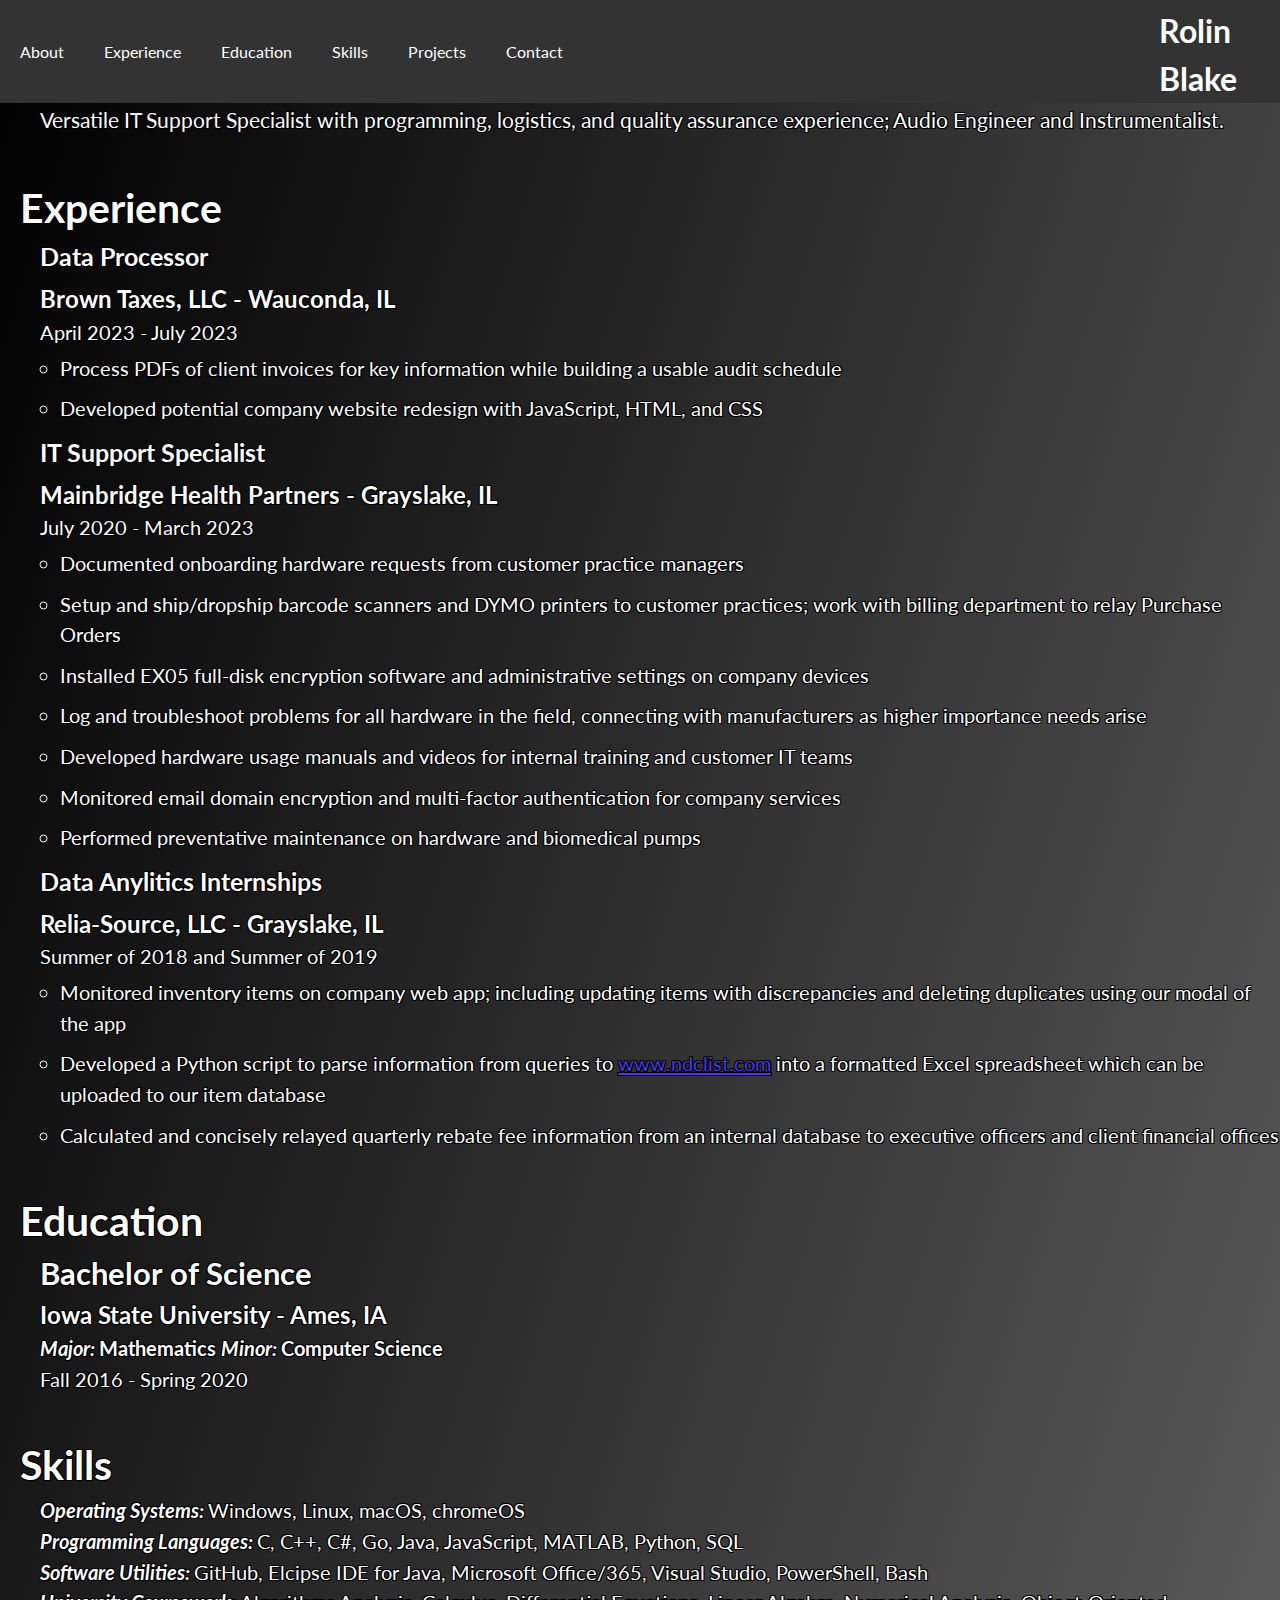
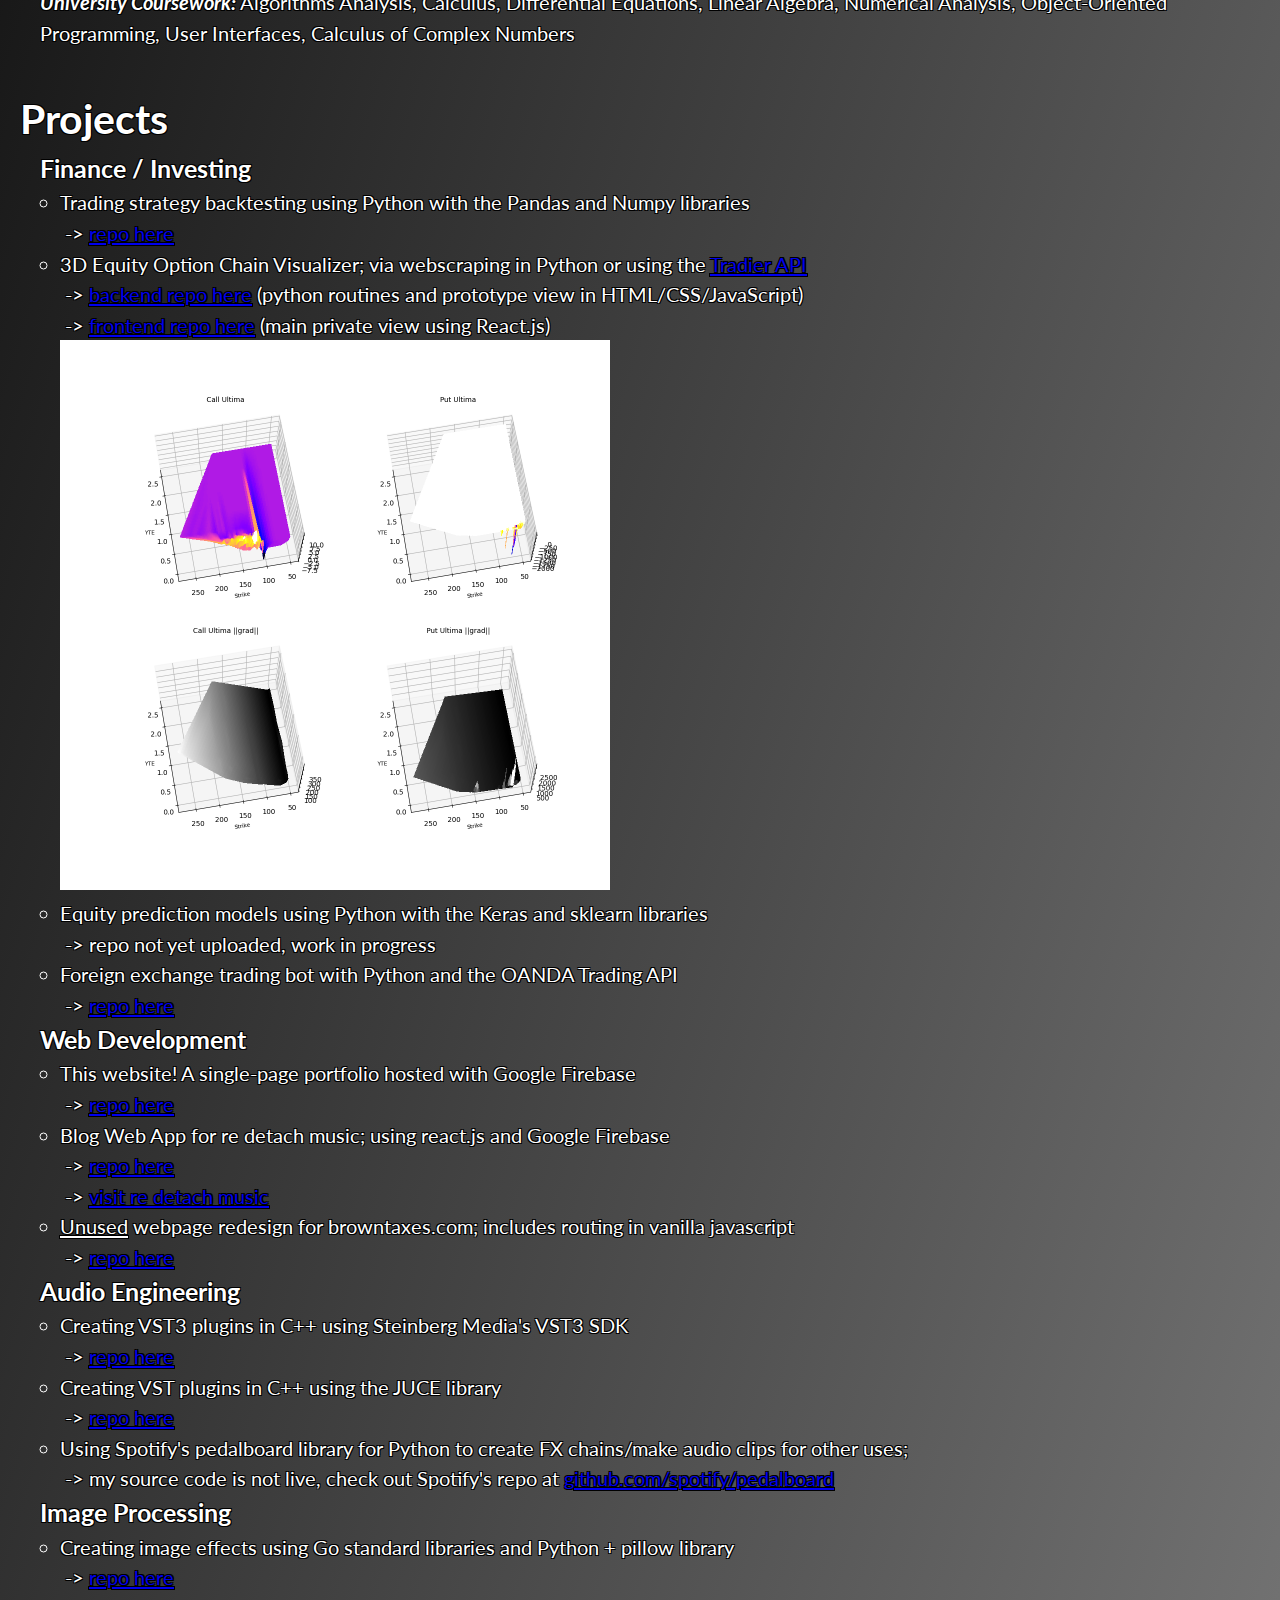
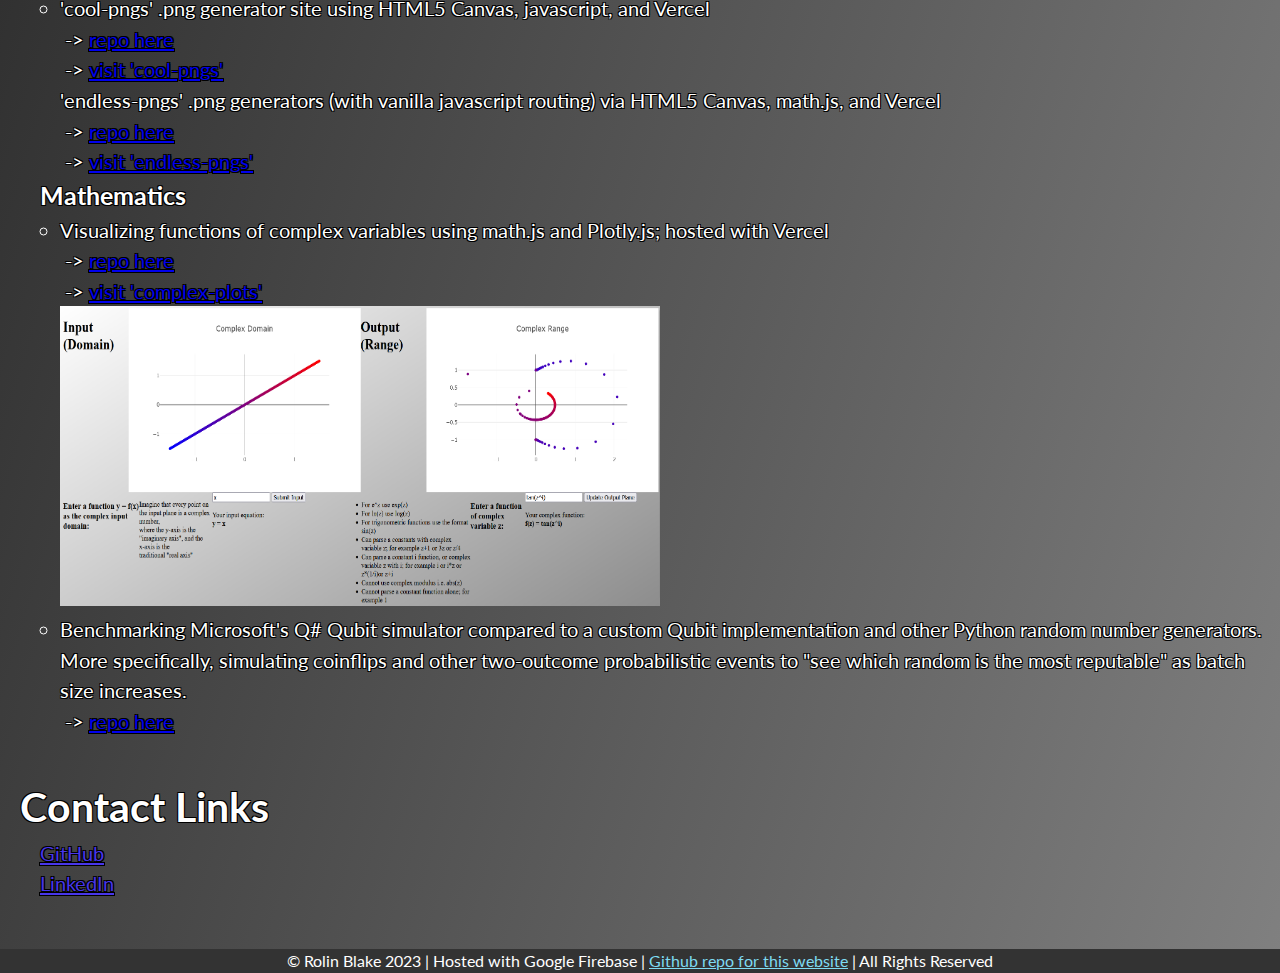
<file: public/index.html>
<!DOCTYPE html>
<html>
	<head>
		<title>Rolin Blake</title>
		<meta charset="utf-8">
		<meta name="viewport" content="width=device,width, inital-scale=1">
		<link rel="stylesheet" href="https://fonts.googleapis.com/css?family=Lato">
		<link rel="stylesheet" type="text/css" href="static/css/style.css">
	</head>
	<body>
		<header>
			<nav>
				<ul>
					<li><a href="#about">About</a></li>
					<li><a href="#experience">Experience</a></li>
					<li><a href="#education">Education</a></li>
					<li><a href="#skills">Skills</a></li>
					<li><a href="#projects">Projects</a></li>
					<li><a href="#contact">Contact</a></li>
				</ul>
			</nav>
			<div class="name">
					<h1>Rolin Blake</h1>
			</div>
		</header>
		<div class="strokeme">
			<div class="text-content" id="about">
				<p>Versatile IT Support Specialist with programming, logistics, and quality assurance experience; Audio Engineer and Instrumentalist.</p>
			</div>
			<div class="text-content" id="experience">
				<h1>Experience</h1>
				<ul class="jobs">
					<li class="job">
						<h2>Data Processor</h2>
						<h3>Brown Taxes, LLC - Wauconda, IL</h3>
						<p>April 2023 - July 2023</p>
						<ul class="job-details">
							<li>Process PDFs of client invoices for key information while building a usable audit schedule</li>
							<li>Developed potential company website redesign with JavaScript, HTML, and CSS</li>
						</ul>
					</li>
					<li class="job">
						<h2>IT Support Specialist</h2>
						<h3>Mainbridge Health Partners - Grayslake, IL</h3>
						<p>July 2020 - March 2023</p>
						<ul class="job-details">
							<li>Documented onboarding hardware requests from customer practice managers</li>
							<li>Setup and ship/dropship barcode scanners and DYMO printers to customer practices; work with
								billing department to relay Purchase Orders</li>
							<li>Installed EX05 full-disk encryption software and administrative settings on company devices</li>
							<li>Log and troubleshoot problems for all hardware in the field, connecting with manufacturers as
								higher importance needs arise</li>
							<li>Developed hardware usage manuals and videos for internal training and customer IT teams</li>
							<li>Monitored email domain encryption and multi-factor authentication for company services</li>
							<li>Performed preventative maintenance on hardware and biomedical pumps</li>
						</ul>
					</li>
					<li class="job">
						<h2>Data Anylitics Internships</h2>
						<h3>Relia-Source, LLC - Grayslake, IL</h3>
						<p>Summer of 2018 and Summer of 2019</p>
						<ul class="job-details">
							<li>Monitored inventory items on company web app; including updating items with discrepancies
								and deleting duplicates using our modal of the app</li>
							<li>Developed a Python script to parse information from queries to <a href="https://www.ndclist.com">www.ndclist.com</a> into a formatted
								Excel spreadsheet which can be uploaded to our item database</li>
							<li>Calculated and concisely relayed quarterly rebate fee information from an internal database to executive officers and client
								financial offices</li>
						</ul>
					</li>
				</ul>
			</div>
			<div class="text-content" id="education">
				<h1>Education</h1>
				<ul class="edu-list">
					<li>
					  <h2>Bachelor of Science</h2>
					  <h3>Iowa State University - Ames, IA</h3>
					  <h4><i>Major: </i>Mathematics <i>Minor: </i>Computer Science</h4>
					  <p>Fall 2016 - Spring 2020</p>
					</li>
				</ul>
			</div>
			<div class="text-content" id="skills">
				<h1>Skills</h1>
				<ul class="skills-list">
					<li><b><i>Operating Systems: </i></b>Windows, Linux, macOS, chromeOS</li>
					<li><b><i>Programming Languages: </i></b>C, C++, C#, Go, Java, JavaScript, MATLAB, Python, SQL</li>
					<li><b><i>Software Utilities: </i></b>GitHub, Elcipse IDE for Java, Microsoft Office/365, Visual Studio, PowerShell, Bash</li>
					<li><b><i>University Coursework: </i></b>Algorithms Analysis, Calculus, Differential Equations, Linear Algebra, Numerical Analysis, Object-Oriented Programming, User Interfaces, Calculus of Complex Numbers</li>
				</ul>
			</div>
			<div class="text-content" id="projects">
				<h1>Projects</h1>
				<ul class="projects-list">
					<li>
						<h2>Finance / Investing</h2>
						<ul class="projects-sublist">
							<li>
								<p>Trading strategy backtesting using Python with the Pandas and Numpy libraries</p>
								&nbsp;-> <a href="https://github.com/rolinmb/investing/tree/master/backtesting">repo here</a>
							</li>
							<li>
								<p>3D Equity Option Chain Visualizer; via webscraping in Python or using the <a href="https://documentation.tradier.com/brokerage-api/markets/get-options-chains">Tradier API</a></p>
								&nbsp;-> <a href="https://github.com/rolinmb/option-chain">backend repo here</a> (python routines and prototype view in HTML/CSS/JavaScript)
								<br />
								&nbsp;-> <a href="https://github.com/rolinmb/option-chain-view">frontend repo here</a> (main private view using React.js)
								<br />
								<img src="static/img/option_chain_preview.png" style="width: 550px; height: 550px;">
							</li>
							<li>
								<p>Equity prediction models using Python with the Keras and sklearn libraries</p>
								&nbsp;-> repo not yet uploaded, work in progress
							</li>
							<li>
								<p>Foreign exchange trading bot with Python and the OANDA Trading API</p>
								&nbsp;-> <a href="https://github.com/rolinmb/oanda-fx-bot">repo here</a>
							</li>
						</ul>
					</li>
					<li>
						<h2>Web Development</h2>
						<ul class="projects-sublist">
							<li>
								<p>This website! A single-page portfolio hosted with Google Firebase</p>
								&nbsp;-> <a href="https://github.com/rolinmb/rmb-portfolio">repo here</a>
							</li>
							<li>
								<p>Blog Web App for re detach music; using react.js and Google Firebase</p>
								&nbsp;-> <a href="https://github.com/rolinmb/redetach-music">repo here</a>
								<br />
								&nbsp;-> <a href="https://redetach-music.web.app">visit re detach music</a>
							</li>
							<li>
								<p><u>Unused</u> webpage redesign for browntaxes.com; includes routing in vanilla javascript</p>
								&nbsp;-> <a href="https://github.com/rolinmb/brwn">repo here</a>
							</li>
						</ul>
					</li>
					<li>
						<h2>Audio Engineering</h2>
						<ul class="projects-sublist">
							<li>
								<p>Creating VST3 plugins in C++ using Steinberg Media's VST3 SDK</p>
								&nbsp;-> <a href="https://github.com/rolinmb/vst-dev/tree/main/steinberg_sdk">repo here</a>
							</li>
							<li>
								<p>Creating VST plugins in C++ using the JUCE library</p>
								&nbsp;-> <a href="https://github.com/rolinmb/vst-dev/tree/main/juce">repo here</a>
							</li>
							<li>
								<p>Using Spotify's pedalboard library for Python to create FX chains/make audio clips for other uses;</p>
								&nbsp;-> my source code is not live, check out Spotify's repo at <a href="https://github.com/spotify/pedalboard">github.com/spotify/pedalboard</a>
							</li>
						</ul>
					</li>
					<li>
						<h2>Image Processing</h2>
						<ul class="projects-sublist">
							<li>
								<p>Creating image effects using Go standard libraries and Python + pillow library</p>
								&nbsp;-> <a href="https://github.com/rolinmb/img-process">repo here</a>
							</li>
							<li>
								<p>'cool-pngs' .png generator site using HTML5 Canvas, javascript, and Vercel</p>
								&nbsp;-> <a href="https://github.com/rolinmb/cool-pngs">repo here</a>
								<br />
								&nbsp;-> <a href="https://cool-pngs.vercel.app">visit 'cool-pngs'</a>
								<br />
								<p>'endless-pngs' .png generators (with vanilla javascript routing) via HTML5 Canvas, math.js, and Vercel</p>
								&nbsp;-> <a href="https://github.com/rolinmb/endless-pngs">repo here</a>
								<br />
								&nbsp;-> <a href="https://endless-pngs.vercel.app">visit 'endless-pngs'</a>
							</li>
						</ul>
					</li>
					<li>
						<h2>Mathematics</h2>
						<ul class="projects-sublist">
							<li>
								<p>Visualizing functions of complex variables using math.js and Plotly.js; hosted with Vercel</p>
								&nbsp;-> <a href="github.com/rolinmb/complex-plots">repo here</a>
								<br />
								&nbsp;-> <a href="https://complex-plots.vercel.app/">visit 'complex-plots'</a>
								<br />
								<img src="static/img/complex_plots_preview.png" style="width: 600px; height: 300px;">
							</li>
							<li>
								<p>Benchmarking Microsoft's Q# Qubit simulator compared to a custom Qubit implementation and other Python random number generators.
								More specifically, simulating coinflips and other two-outcome probabilistic events to "see which random is the most reputable" as batch size increases.
								</p>
								&nbsp;-> <a href="https://github.com/rolinmb/qsharp">repo here</a>
							</li>
						</ul>
					</li>
				</ul>
			</div>
			<div class="text-content" id="contact">
				<h1>Contact Links</h1>
				<ul class="link-list">
					<!-- <li>
						<h2>Email</h2>
						<form>
							<label for="name">Name:</label>
							<input type="text" id="name" name="name" required>
							<label for="email">Email:</label>
							<input type="email" id="email" name="email" required>
							<label for="message">Message:</label>
							<textarea id="message" name="message" required></textarea>
						</form>
					</li> -->
					<li>
						<div class="page-link">
							<a href="https://github.com/rolinmb">GitHub</a>
						</div>
					</li>
					<li>
						<div class="page-link">
							<a href="https://www.linkedin.com/in/rolin-blake/">LinkedIn</a>
						</div>
					</li>
				</ul>
			</div>
		</div>
		<footer>
			<p>&copy; Rolin Blake 2023 | Hosted with Google Firebase | <a href="https://github.com/rolinmb/rmb-portfolio">Github repo for this website</a> | All Rights Reserved</p>
		</footer>
	</body>
</html>
</file>
<file: public/static/css/style.css>
* {
    box-sizing: border-box;
    margin: 0; 
    padding: 0;
}

body {
	font-family: 'Lato', sans-serif;
    font-size: 16px;
    line-height: 1.5;
	width: device-width;
	background-image: linear-gradient(to bottom right, black, gray);
	background-size: cover;
}

/* Color of text + outline for text content in body */

.strokeme {
	color: white;
	font-size: 127.5%;
	text-shadow: -1px -1px 0 #000, 1px -1px 0 #000, -1px 1px 0 #000, 1px 1px 0 #000;
}

/* Header */

header {
    background-color: #333;
    color: #fff;
	display: flex;
}

nav {
    display: flex;
    justify-content: space-between;
    align-items: center;
    padding: 20px 0;
}

header ul {
    display: flex;
	align-items: center;
	justify-content: center;
    list-style: none;
}

header li {
	padding: 0 10px;
}

header a {
	padding: 10px;
    text-decoration: none;
    color: #fff;
    transition: background-color 0.333s ease;
}

header a:hover,
header a:focus {
    background: linear-gradient(90deg, #3f51b5, transparent) #e91e63;
	color: #000000;
	border-radius: 5px;
}

.name {
	margin-left: 45%;
	padding-top: 7px;
	vertical-align: center;
}

/* About section */

#about {
    margin-left: 20px;
    margin-bottom: 40px;
}

#about h1 {
    font-size: 2.2425rem;
}

#about p {
    margin-left: 20px;
    font-size: 1.333rem;
    line-height: 1.6;
}

/* Experience section */

#experience {
   margin-bottom: 40px;
}

#experience h1 {
	margin-left: 20px;
}

#experience h2 {
    font-size: 1.575rem;
    margin-bottom: 5px;
}

#experience li {
    margin-bottom: 10px;
    position: relative;
}

#experience p {
	margin-bottom: 5px;
}

.jobs {
	margin-left: 40px;
	padding: 0;
	list-style: none;
}

.job {
	
}

.job-details {
	margin-left: 20px;
}

.job-details a {
	color: #4836eb;
}

.job-details a:hover {
	color: #b0009b;
}

/* Education section */

#education {
	margin-left: 20px;
	margin-bottom: 40px;
}

.edu-list {
	list-style: none;
	margin-left: 20px;
}

/* Skills section */

#skills {
    margin-left: 20px;
    margin-bottom: 40px;
    flex-wrap: wrap;
    justify-content: space-between;
}

.skills-list {
	list-style: none;
	margin-left: 20px;
}

/* Projects section */

#projects {
	margin-left: 20px;
	margin-bottom: 40px;
}

.projects-list {
	list-style: none;
	margin-left: 20px;
}

.projects-slist a {
	color: #7edbf2;
}

.projects-list a:hover{
	color: #b0009b;
}

.projects-list a:visited {
	color: #3870f2;
}

.projects-list a:visited:hover {
	color: #b0009b;
}


#projects h2 {
	font-size: 1.575rem;
}

.projects-sublist {
	margin-left: 20px;
}

/* Contact section */

#contact {
	margin-left: 20px;
	margin-bottom: 50px;
}

#contact h2 {
	font-size: 1.42rem;
}

.link-list {
	list-style: none;
	margin-left: 20px;
}

.page-link a {
	color: #4836eb;
}

.page-link a:hover {
	color: #b0009b;
}

#contact form {
	display: flex;
	flex-wrap: wrap;
	margin-left: 20px;
}

#contact input,
#contact textarea {
	width: 100%;
	padding: 10px;
	margin-bottom: 20px;
	border: none;
	background-color: #f5f5f5;
	border-radius: 5px;
	font-size: 1.2rem;
	font-family: 'Roboto', sans-serif;
}

#contact input[type="submit"] {
	background-color: #333;
	color: #fff;
	border: none;
	border-radius: 5px;
	padding: 10px 20px;
	cursor: pointer;
	transition: background-color 0.3s ease;
}

#contact input[type="submit"]:hover {
	background-color: #fff;
	color: #333;
}

/* Footer */

footer {
	background-color: #333;
	color: #fff;
	text-align: center;
	justify-content: center;
	width: 100vw;
	margin: auto;
}

footer a {
	color: #7edbf2;
}

footer a:visited {
	color: #3870f2;
}

footer a:visited:hover {
	color: #b0009b;
}

@media (max-width: 1000px) {
	header, footer {
		background-color: rgba(0,0,0,0);
	}
}
</file>
